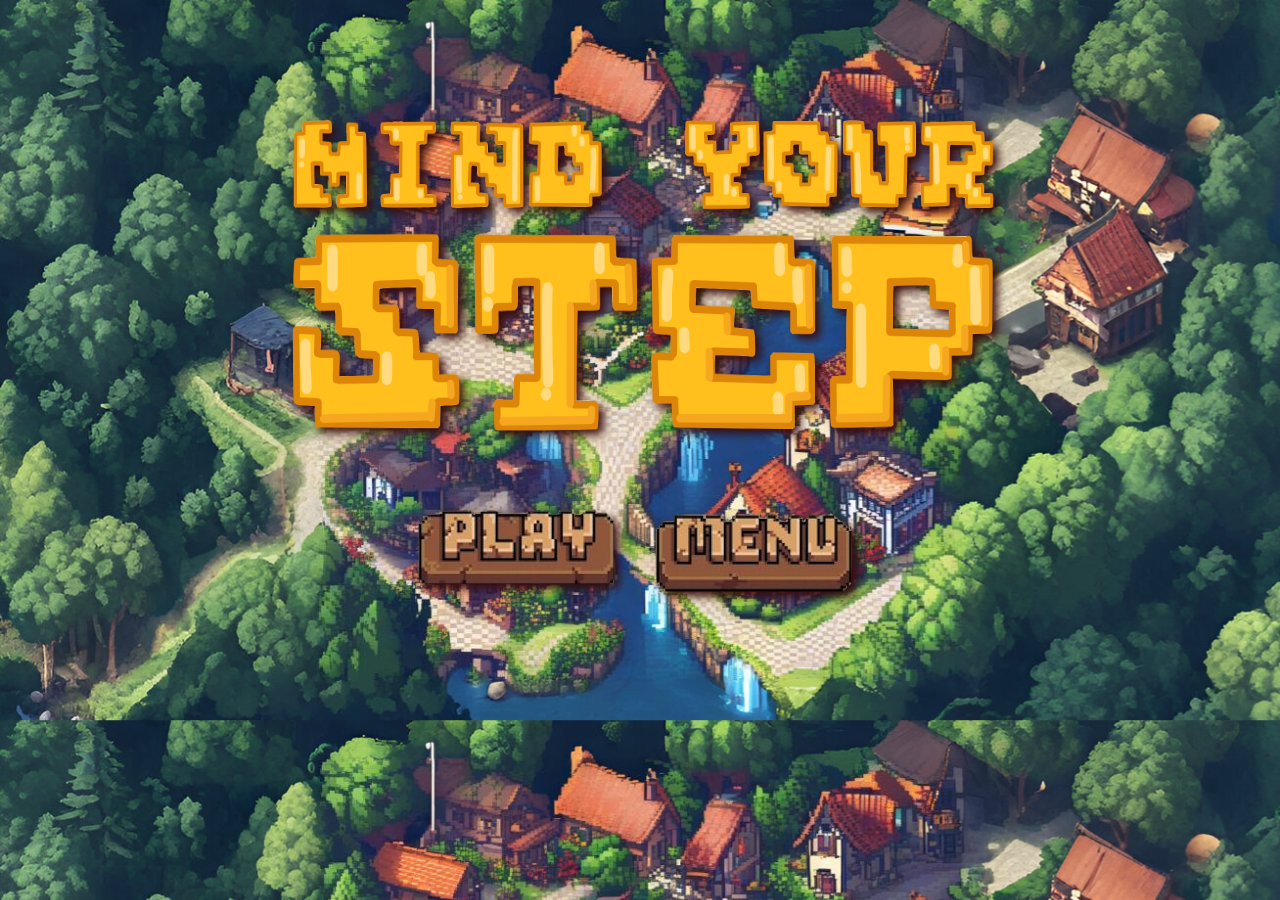
<file: index.html>
<!DOCTYPE html>
<html>
<head>
    <title>mind your steps | a game for children</title>
    <link rel="stylesheet" href="style.css"> 
    <link rel="stylesheet" href="https://cdnjs.cloudflare.com/ajax/libs/animate.css/4.1.1/animate.min.css">
    <link rel=" web icon" href="assets/logo.png" />

</head>
<body>
    <audio id="bg-music" loop>
        <source src="assets/background_music.mp3" type="audio/mpeg">
    </audio>

    <div class="hero">
        <div class="hero-container animate__animated animate__slideInDown" id="scroll-hero">
            <img src="assets/logo.png" alt="logo" class="hero-logo">
        </div>
        <div class="button-container animate__animated animate__slideInUp">
            <a href="townscape-jen.html"><img src="assets/play-button.png" class="hero-button"></a>
            <a href="menu.html"><img src="assets/menu-button.png" class="hero-button"></a>
        </div>
    </div>
</body>
<script>
    let audio = document.getElementById("bg-music");
    audio.volume = 0.8;
    function startAudio() {
        audio.play().then(() => {
            console.log("Audio playing.");
            localStorage.setItem("musicPlaying", "true");
        }).catch(error => console.log("Autoplay blocked: " + error));
    }
    if (localStorage.getItem("musicPlaying") === "true") {
        startAudio();
    }
    document.addEventListener("click", startAudio, { once: true });
    document.addEventListener("keydown", startAudio, { once: true });
    document.addEventListener("touchstart", startAudio, { once: true });
</script>
</html>
</file>
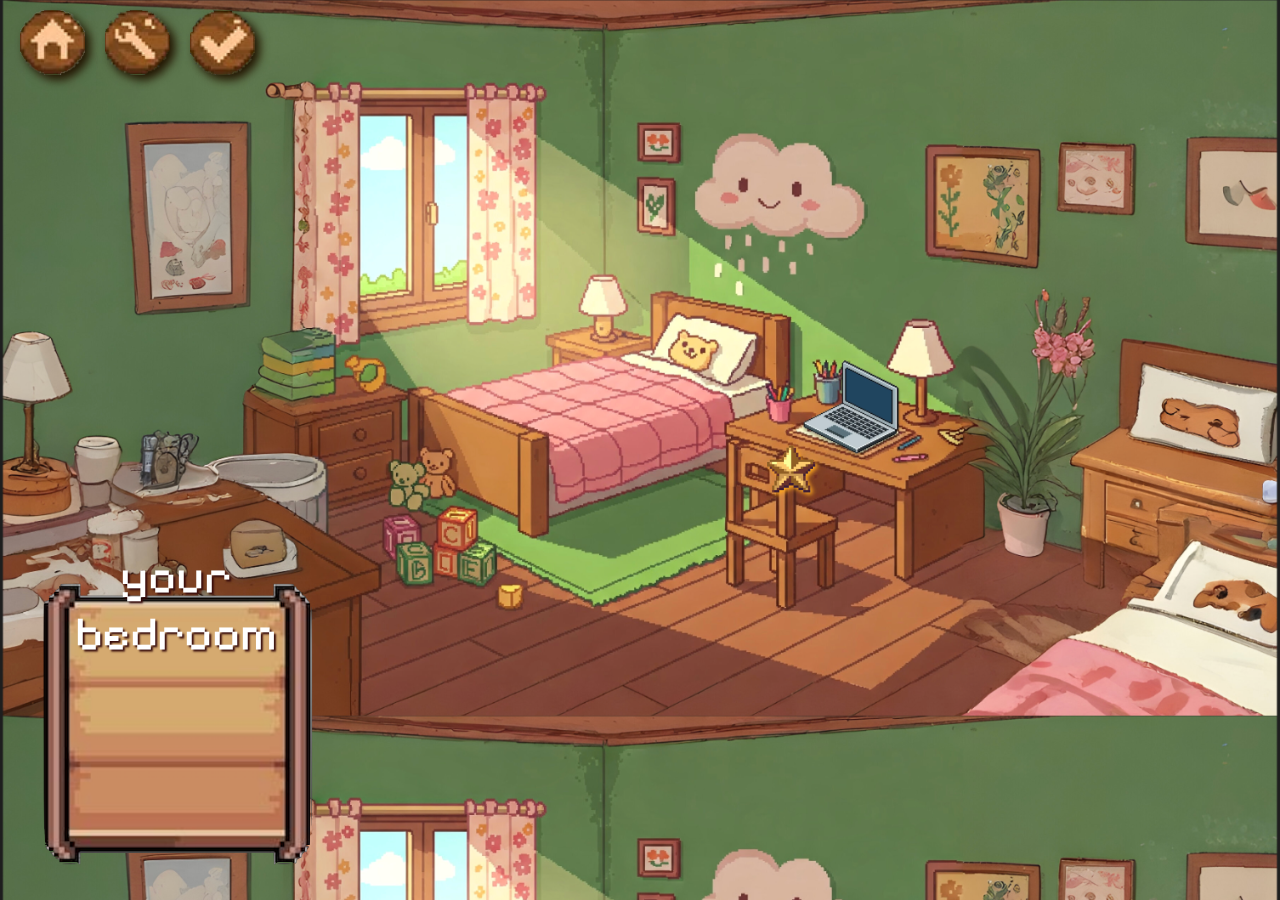
<file: bedroom.html>
<!DOCTYPE html>
<html>
    <head>
        <title>mind your steps | a game for children</title>
        <link rel="stylesheet" href="style.css">
        <link rel = "stylesheet" href="https://cdnjs.cloudflare.com/ajax/libs/animate.css/4.1.1/animate.min.css">
        <link rel=" web icon" href="assets/logo.png" />
    </head>
    <body style="background-image: url('assets/girl-bedroom.png'); background-size: cover;">
        <audio id="bg-music" loop>
            <source src="assets/background_music.mp3" type="audio/mpeg">
        </audio>

        <nav class="nav-container">
            <a href="select-location.html"><img src="assets/home-button.png" class="nav-icon"/></a>
            <a href="menu.html"><img src="assets/settings-button.png" class="nav-icon"/></a>
            <a href="index.html"><img src="assets/check-button.png" class="nav-icon"/></a>
        </nav>

        <div class="bedroom-container ">
            <a href="laptop.html"><img src="assets/star.png" class="laptop-star"/></a>
                <img src="assets/small-sign.png" id="small-sign" class="small-sign animate__animated animate__fadeInLeft"/>
                <p class="bedroom-text animate__animated animate__fadeInLeft">your<br>bedroom</p>
        <div>
    </body>
    <script>
        let audio = document.getElementById("bg-music");
        audio.volume = 0.8;
        function startAudio() {
            audio.play().then(() => {
                console.log("Audio playing.");
                localStorage.setItem("musicPlaying", "true");
            }).catch(error => console.log("Autoplay blocked: " + error));
        }
        if (localStorage.getItem("musicPlaying") === "true") {
            startAudio();
        }
        document.addEventListener("click", startAudio, { once: true });
        document.addEventListener("keydown", startAudio, { once: true });
        document.addEventListener("touchstart", startAudio, { once: true });          
    </script>
</html>
</file>
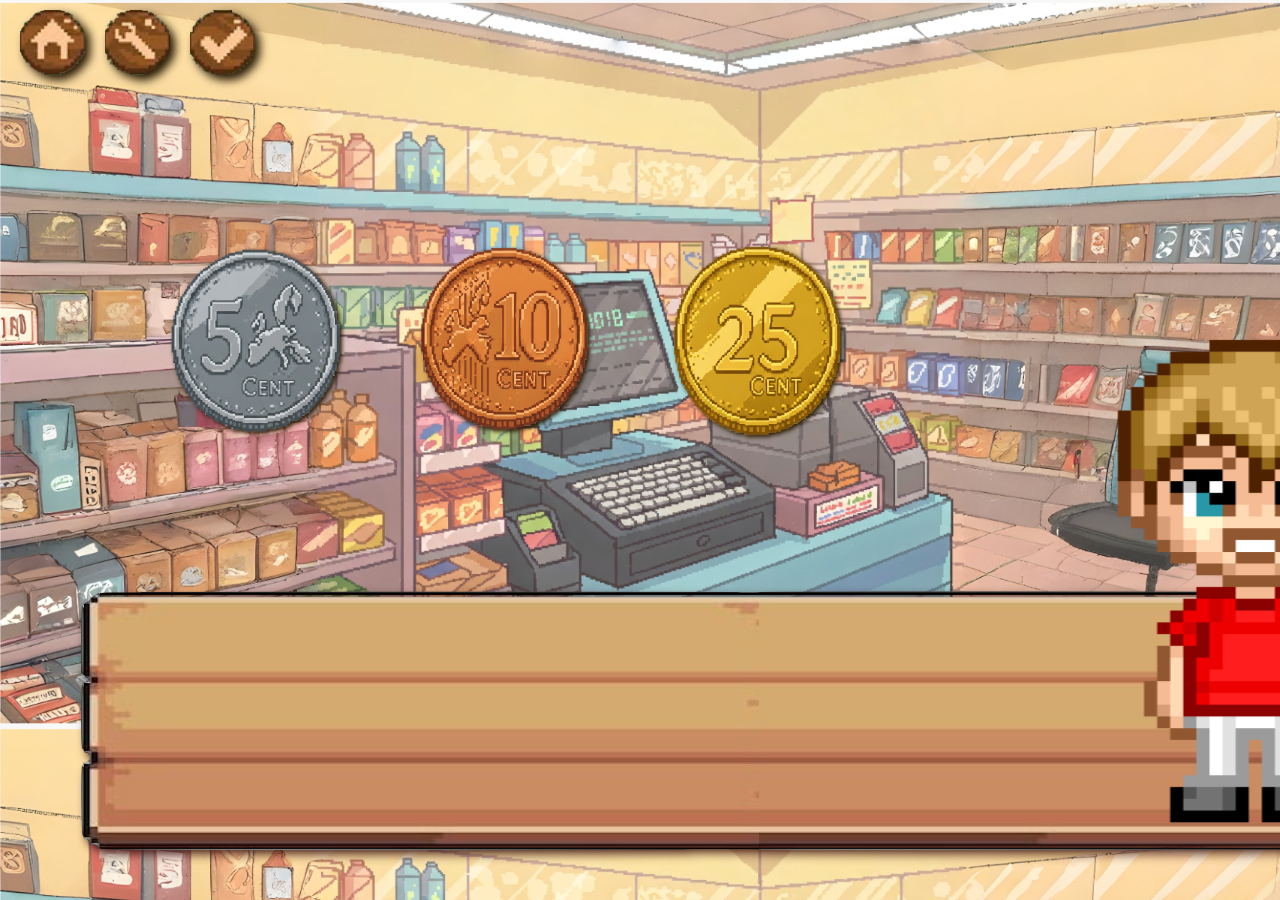
<file: convenience-pay.html>
<!DOCTYPE html>
<html>
    <head>
        <title>mind your steps | a game for children</title>
        <link rel="stylesheet" href="style.css">
        <link rel = "stylesheet" href="https://cdnjs.cloudflare.com/ajax/libs/animate.css/4.1.1/animate.min.css">
        <link rel=" web icon" href="assets/logo.png" />
    </head>
    <body style="background-image: url('assets/background-convenience.png'); background-size: cover;">
        <nav class="nav-container">
            <a href="select-location.html"><img src="assets/home-button.png" class="nav-icon"/></a>
            <a href="menu.html"><img src="assets/settings-button.png" class="nav-icon"/></a>
            <a href="index.html"><img src="assets/check-button.png" class="nav-icon"/></a>
        </nav>
        
        <div class="convenience-container">
            <img src="assets/target-boy.png" id="alex" class="alex-welcome animate__animated animate__slideInUp"/>
            <img src="assets/big-sign.png" id="big-sign" class="big-sign-welcome animate__animated animate__slideInUp"/>
            <p class="alex-dialogue" id="alex-dialogue">
                your total comes out to $<span id="total-display">0.00</span>! please select</p> 
            </p>
            <p class="alex-dialogue" id="alex-dialogue" style="padding-top: 540px;">
                the right combination of coins to pay!
            </p>
        </div>

            <div id="coin-selection" class="coin-selection">
                <img src="assets/coins/5-cents.png" value="0.05" class="coin"/>
                <img src="assets/coins/10-cents.png" value="0.10" class="coin"/>
                <img src="assets/coins/25-cents.png" value="0.25" class="coin"/>
            </div>

            <p id="payment-feedback"></p>

            <div class="retry-button-container">
                <img src="assets/retry-button.png" id="reset-button" alt="retry" style="cursor: pointer; display: none;"/>
            </div>

        <script>
            let totalAmount = sessionStorage.getItem("totalAmount");
            if (totalAmount !== null) {
                console.log("Total Amount: $" + totalAmount);  
                document.getElementById('total-display').textContent = totalAmount;
            }

            document.querySelectorAll('.coin').forEach(item => {
                item.addEventListener('click', function() {
                    totalAmount -= parseFloat(item.getAttribute('value'));
                    document.getElementById('total-display').textContent = totalAmount.toFixed(2);
                });
            });
        
            document.getElementById('done-button').addEventListener('click', function() {
                sessionStorage.setItem("totalAmount", totalAmount.toFixed(2));
                window.location.href = "convenience-pay.html"; 
            });
        </script>
    </body>
</html>
</file>
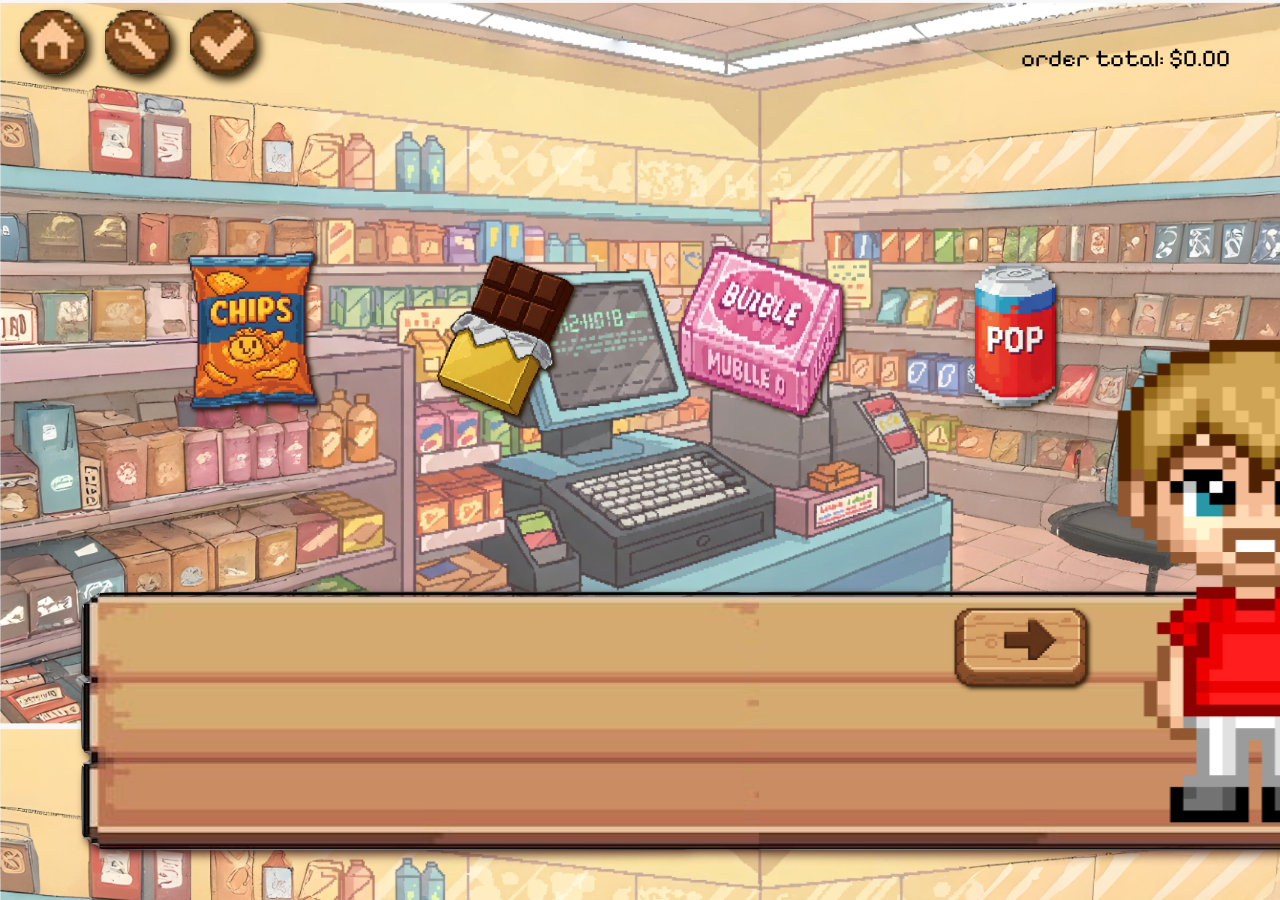
<file: convenience-store.html>
<!DOCTYPE html>
<html>
    <head>
        <title>mind your steps | a game for children</title>
        <link rel="stylesheet" href="style.css">
        <link rel = "stylesheet" href="https://cdnjs.cloudflare.com/ajax/libs/animate.css/4.1.1/animate.min.css">
        <link rel=" web icon" href="assets/logo.png" />
    </head>
    <body style="background-image: url('assets/background-convenience.png'); background-size: cover;">
        <nav class="nav-container">
            <a href="select-location.html"><img src="assets/home-button.png" class="nav-icon"/></a>
            <a href="menu.html"><img src="assets/settings-button.png" class="nav-icon"/></a>
            <a href="index.html"><img src="assets/check-button.png" class="nav-icon"/></a>
        </nav>

        <div class="convenience-container">
            <img src="assets/target-boy.png" id="alex" class="alex-welcome animate__animated animate__slideInUp"/>
            <img src="assets/big-sign.png" id="big-sign" class="big-sign-welcome animate__animated animate__slideInUp"/>
            <p class="alex-dialogue" id="alex-dialogue">
                welcome to the store! click on the items 
            </p>
            <p class="alex-dialogue" id="alex-dialogue2" style="padding-top: 540px;">
                 to buy them, select 'done' to pay!
            </p>
            <div class="convenience-counter">
                <p class="convenience-counter">order total: $<span id="total-display">0.00</span></p>
            </div>
        </div>

        <div class="convenience-snacks">
            <img src="assets/convenience-snacks/chip-bag.png" money-increment="1.15" class="snack"/>
            <img src="assets/convenience-snacks/chocolate-bar.png" money-increment="0.75" class="snack"/>
            <img src="assets/convenience-snacks/gum.png" money-increment="0.35" class="snack"/>
            <img src="assets/convenience-snacks/pop-can.png" money-increment="0.95" class="snack"/>
        </div>

        <div class="done-button-container">
            <img src="assets/done-button.png" id="done-button" alt="done" style="cursor: pointer;"/>
        </div>
        <script>
            let totalAmount = 0.00;

            document.querySelectorAll('.snack').forEach(item => {
                item.addEventListener('click', function() {
                    totalAmount += parseFloat(item.getAttribute('money-increment'));
                    document.getElementById('total-display').textContent = totalAmount.toFixed(2);
                });
            });
        
            document.getElementById('done-button').addEventListener('click', function() {
                sessionStorage.setItem("totalAmount", totalAmount.toFixed(2));
                window.location.href = "convenience-pay.html"; 
            });
        </script>    
    </body>
</html>
</file>
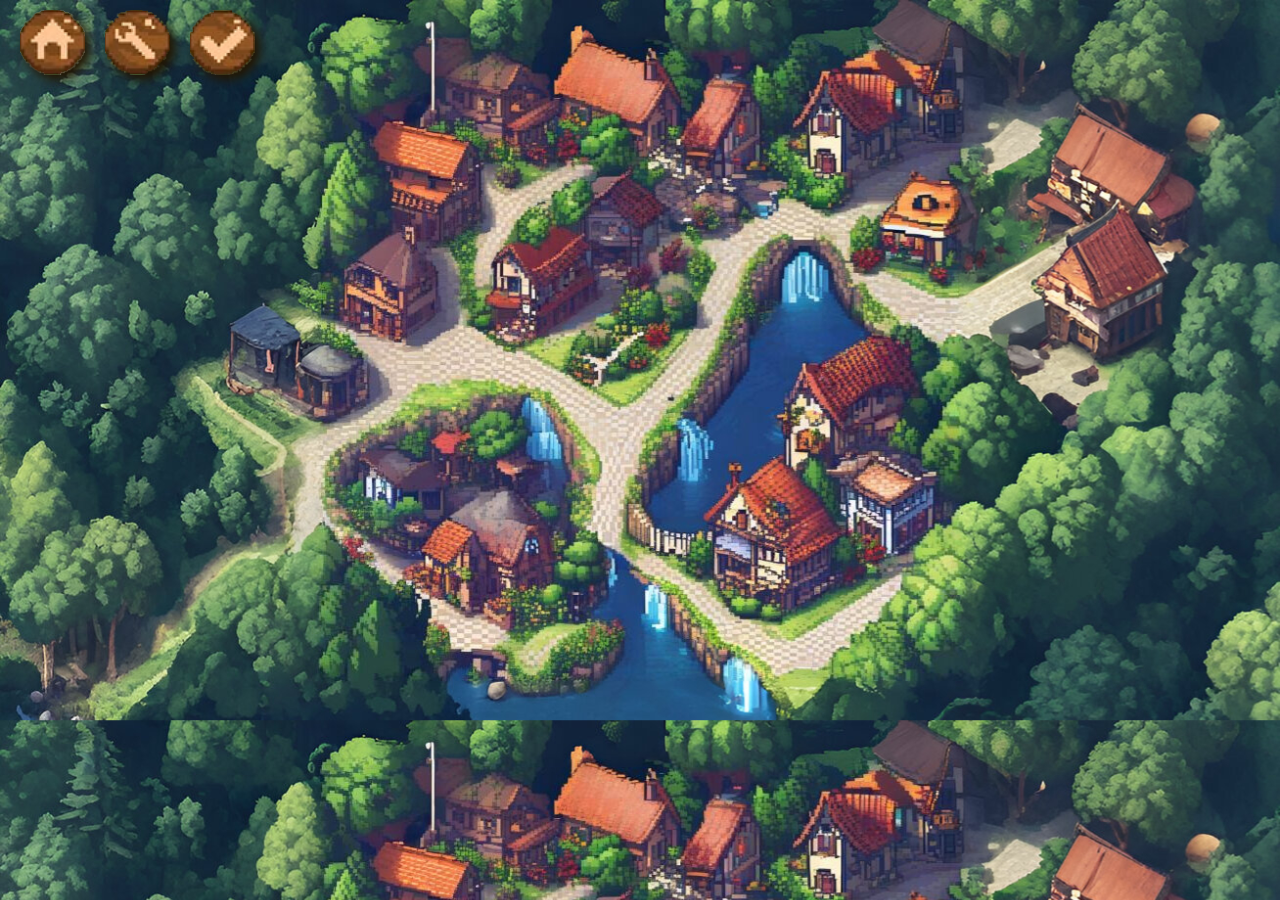
<file: cutting-board.html>
<!DOCTYPE html>
<html>
    <head>
        <title>mind your steps | a game for children</title>
        <link rel="stylesheet" href="style.css">
        <link rel = "stylesheet" href="https://cdnjs.cloudflare.com/ajax/libs/animate.css/4.1.1/animate.min.css">
        <link rel=" web icon" href="assets/logo.png" />
    </head>
    <body>
        <audio>
            <source src="assets/background_music.mp3" type="audio/mpeg">
        </audio>

        <nav class="nav-container">
            <a href="select-location.html"><img src="assets/home-button.png" class="nav-icon"/></a>
            <a href="menu.html"><img src="assets/settings-button.png" class="nav-icon"/></a>
            <a href="progress.html"><img src="assets/check-button.png" class="nav-icon"/></a>
        </nav>

    <!---TODO: CUTTING BOARD-->

    </body>
    <script>
        let audio = document.querySelector("audio");
        audio.volume = 0.8;
        function startAudio() {
            audio.play().then(() => {
                console.log("Audio playing.");
                localStorage.setItem("musicPlaying", "true");
            }).catch(error => console.log("Autoplay blocked: " + error));
        }
        if (localStorage.getItem("musicPlaying") === "true") {
            startAudio();
        }
        document.addEventListener("click", startAudio, { once: true });
        document.addEventListener("keydown", startAudio, { once: true });
        document.addEventListener("touchstart", startAudio, { once: true });
    </script>
</html>
</file>
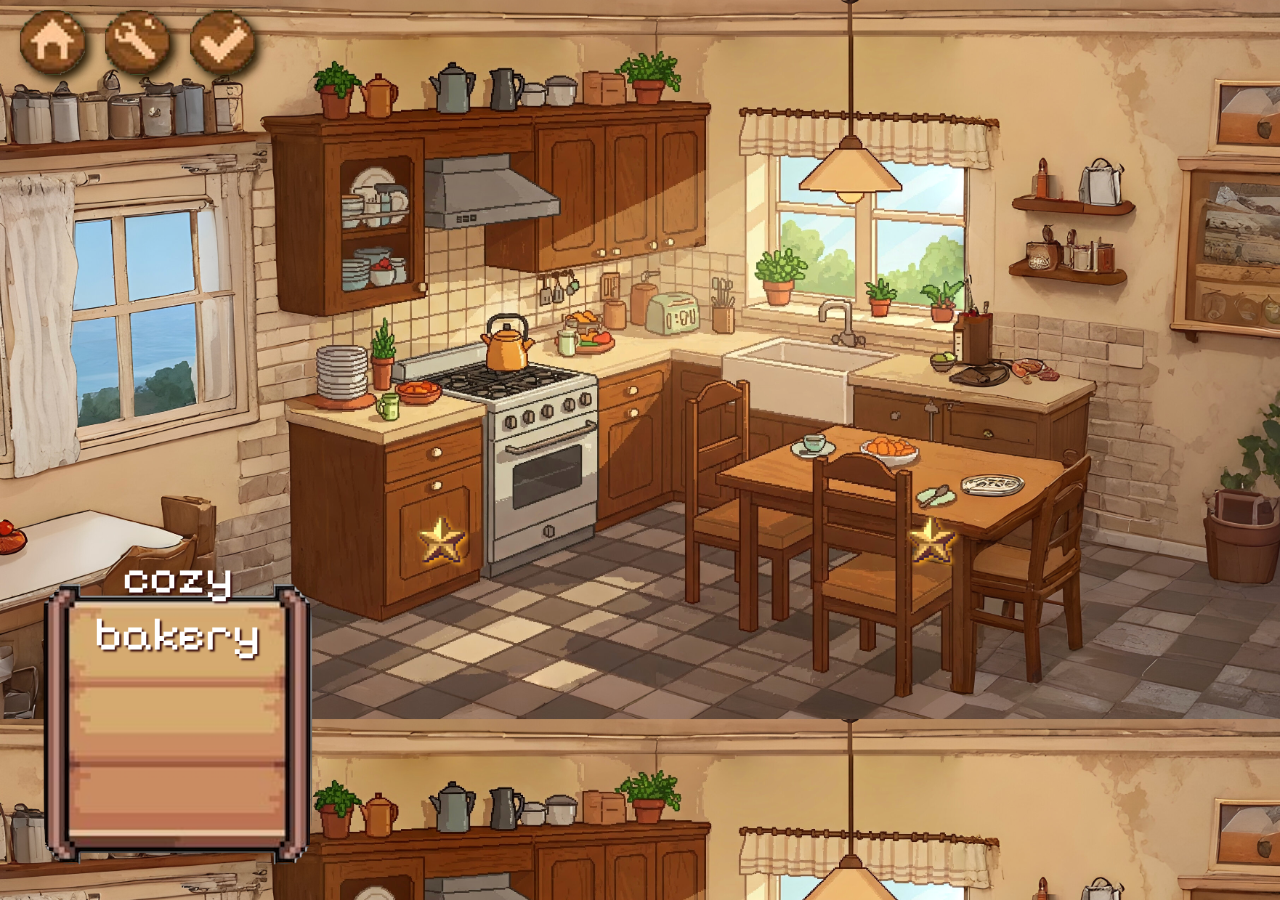
<file: kitchen.html>
<!DOCTYPE html>
<html>
    <head>
        <title>mind your steps | a game for children</title>
        <link rel="stylesheet" href="style.css">
        <link rel = "stylesheet" href="https://cdnjs.cloudflare.com/ajax/libs/animate.css/4.1.1/animate.min.css">
        <link rel=" web icon" href="assets/logo.png" />
    </head>

    <body style="background-image: url('assets/kitchen.png'); background-size: cover;">
        <nav class="nav-container">
            <a href="select-location.html"><img src="assets/home-button.png" class="nav-icon"/></a>
            <a href="menu.html"><img src="assets/settings-button.png" class="nav-icon"/></a>
            <a href="index.html"><img src="assets/check-button.png" class="nav-icon"/></a>
        </nav>

        <div class="kitchen-container ">
            <a href="cutting-board.html"><img src="assets/star.png" class="cuttingboard-star"/></a>
            <a href="oven.html"><img src="assets/star.png" class="oven-star"/></a>
            <img src="assets/small-sign.png" id="small-sign" class="small-sign animate__animated animate__fadeInLeft"/>
            <p class="kitchen-text animate__animated animate__fadeInLeft">cozy<br>bakery</p>
        <div>
    </body>


</html>
</file>
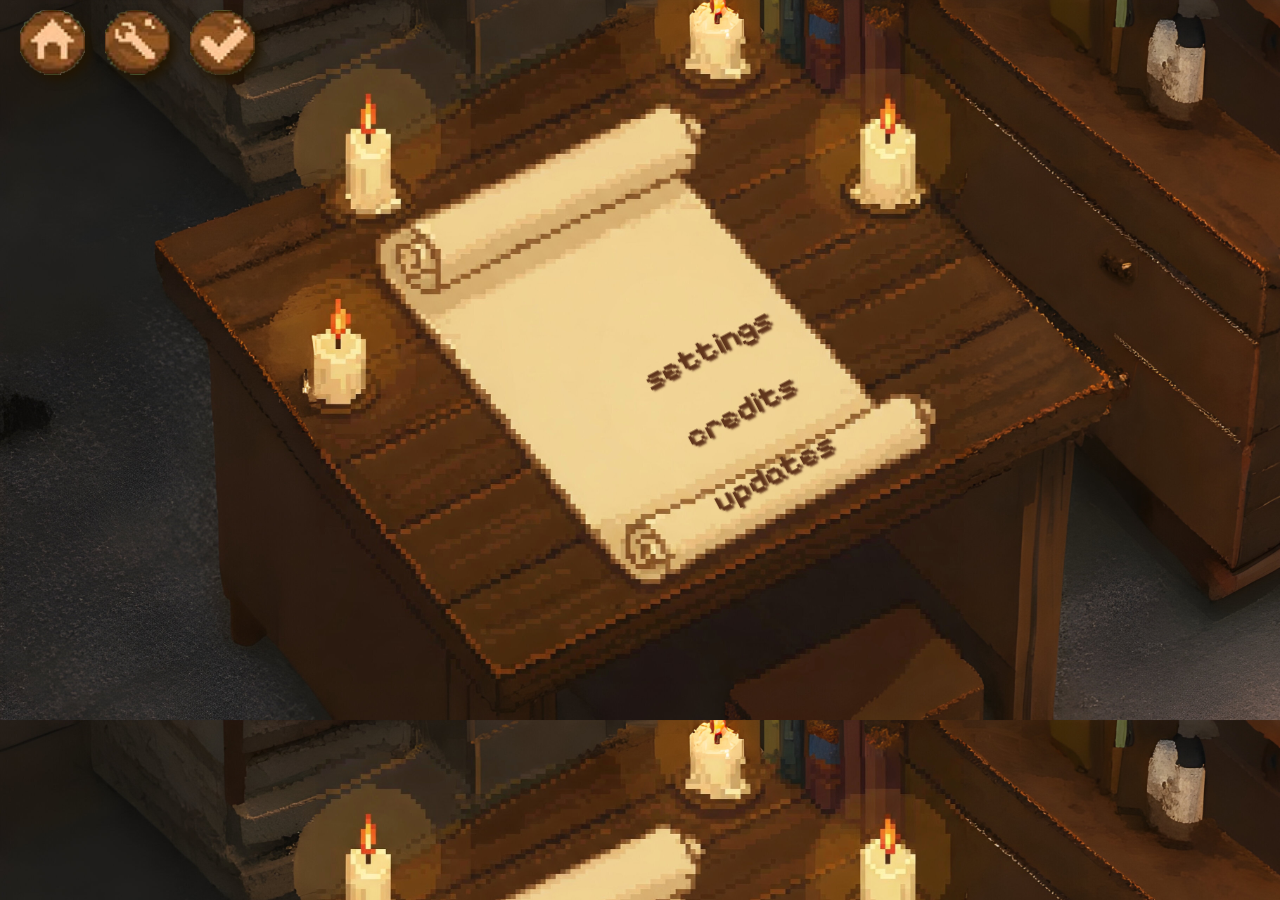
<file: menu.html>
<!DOCTYPE html>
<html>
    <head>
        <title>mind your steps | a game for children</title>
        <link rel="stylesheet" href="style.css">
        <link rel="stylesheet" href="https://cdnjs.cloudflare.com/ajax/libs/animate.css/4.1.1/animate.min.css">
        <link rel=" web icon" href="assets/logo.png" />
    </head>
    <body style="background-image: url(assets/background-menu.jpg); background-size: cover;">
        <audio id="bg-music" loop>
            <source src="assets/background_music.mp3" type="audio/mpeg">
        </audio>

        <nav class="nav-container">
            <a href="select-location.html"><img src="assets/home-button.png" class="nav-icon"/></a>
            <a href="menu.html"><img src="assets/settings-button.png" class="nav-icon"/></a>
            <a href="index.html"><img src="assets/check-button.png" class="nav-icon"/></a>
        </nav>

        <div class="menu-container">
            <div class="menu-text">
                <!-- <p style="font-size: 50px;">menu</p> -->
                <a href="index.html"><p>settings</p></a>
                <a href="index.html"><p>credits</p></a>
                <a href="index.html"><p>updates</p></a>
            </div>
        </div>
    </body>
    <script>
        let audio = document.getElementById("bg-music");
        audio.volume = 0.8;
        function startAudio() {
            audio.play().then(() => {
                console.log("Audio playing.");
                localStorage.setItem("musicPlaying", "true");
            }).catch(error => console.log("Autoplay blocked: " + error));
        }
        if (localStorage.getItem("musicPlaying") === "true") {
            startAudio();
        }
        document.addEventListener("click", startAudio, { once: true });
        document.addEventListener("keydown", startAudio, { once: true });
        document.addEventListener("touchstart", startAudio, { once: true });
    </script>
</html>
</file>
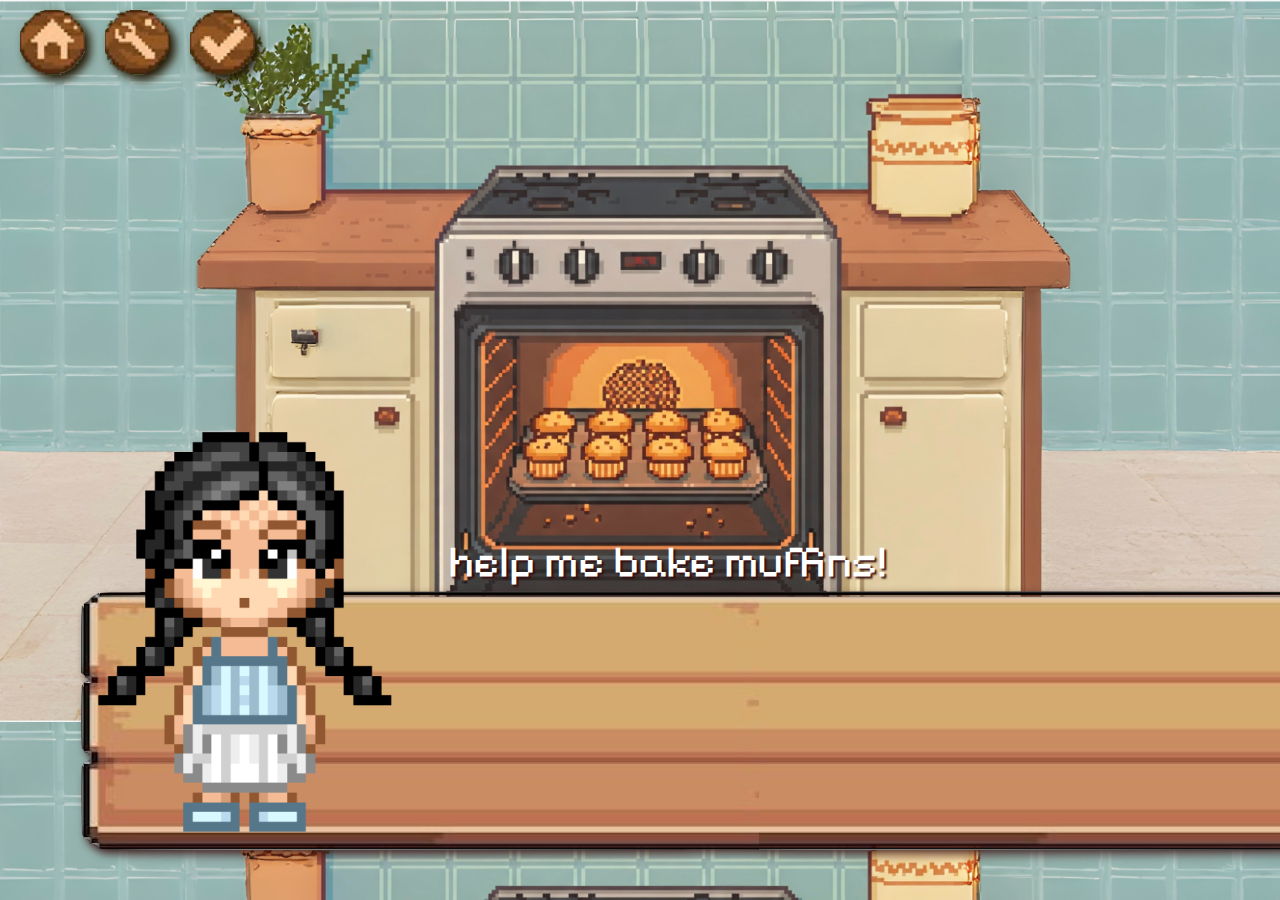
<file: oven.html>
<!DOCTYPE html>
<html lang="en">
  <head>
    <meta charset="UTF-8" />
    <meta name="viewport" content="width=device-width, initial-scale=1.0" />
    <title>mind your steps | a game for children</title>
    <link rel="stylesheet" href="style.css" />
    <link
      rel="stylesheet"
      href="https://cdnjs.cloudflare.com/ajax/libs/animate.css/4.1.1/animate.min.css"
    />
  </head>
  <body
    class="kitchen"
    style="
      background-image: url('assets/oven.png');
      background-size: cover;
    "
    onclick="startGame()"
  >
    <nav class="nav-container">
        <a href="select-location.html"><img src="assets/home-button.png" class="nav-icon"/></a>
        <a href="menu.html"><img src="assets/settings-button.png" class="nav-icon"/></a>
        <a href="index.html"><img src="assets/check-button.png" class="nav-icon"/></a>
    </nav>
    <div class="oven-container">
      <img
        src="assets/jennifer.png"
        id="jennifer"
        class="jennifer-welcome animate__animated animate__slideInUp"
      />
      <img
        src="assets/big-sign.png"
        id="big-sign"
        class="big-sign-welcome animate__animated animate__slideInUp"
      />
      <p class="muffins animate__animated animate__slideInUp" id="jen-dialogue" style="padding-top: 490px;">
        help me bake muffins! <br />
        follow along, but mind your steps!
      </p>
      <!-- Completion screen will appear here -->
      <div class="congrats-container">
        <div id="congrats-screen" class="congrats-screen" style="display: none">
          <h2>congratulations!</h2>
        </div>
      </div>
    </div>

    <!-- Interactive Popup -->
    <div id="popup" class="popup">
      <p id="popup-text">Placeholder Text</p>
      <button id="next-button" onclick="nextStep()">Next</button>

      <!-- Quiz Section -->
      <div id="quiz-section" class="hidden">
        <p id="quiz-question">Quiz Question Placeholder</p>
        <div class="quiz-options" id="quiz-options"></div>
      </div>
    </div>

    <div id="custom-alert" class="custom-alert">
      <div class="alert-box">
        <p id="alert-message"></p>
        <button id="alert-close" class="alert-close">Close</button>
      </div>
    </div>

    <script>
      let currentStep = 0;
      let attempt = 0;

      const steps = [
        {
          info: "step 1: wash your hands before you start!",
          quiz: {
            question: "why is washing hands important?",
            options: [
              { text: "to remove bacteria", correct: true },
              { text: "to dry your hands", correct: false },
              { text: "just because", correct: false },
            ],
          },
        },
        {
          info: "step 2: preheat the oven to the correct temperature.",
          quiz: {
            question: "what is the best reason to preheat the oven?",
            options: [
              { text: "so food cooks evenly", correct: true },
              { text: "so it looks hot", correct: false },
              { text: "to make the kitchen warm", correct: false },
            ],
          },
        },
        {
          info: "step 3: use oven mitts when handling hot trays!",
          quiz: {
            question: "why should you use oven mitts?",
            options: [
              { text: "to avoid burns", correct: true },
              { text: "to look cool", correct: false },
              { text: "to wipe your hands", correct: false },
            ],
          },
        },
        {
          info: "step 4: always check if your food is cooked through.",
          quiz: {
            question: "how can you tell if food is cooked?",
            options: [
              { text: "check the inside temperature", correct: true },
              { text: "guess", correct: false },
              { text: "smell it", correct: false },
            ],
          },
        },
        {
          info: "step 5: clean your surfaces after cooking to avoid bacteria.",
          quiz: {
            question: "why is cleaning important after cooking?",
            options: [
              { text: "to prevent bacteria spread", correct: true },
              { text: "because it looks nice", correct: false },
              { text: "to impress guests", correct: false },
            ],
          },
        },
      ];

      function startGame() {
        document.getElementById("jennifer").style.display = "none";
        document.getElementById("big-sign").style.display = "none";
        document.getElementById("jen-dialogue").style.display = "none";

        document.body.onclick = null; // Disable clicking after start

        showStep();
      }

      // Function to show the completion screen
      function showCompletionScreen() {
        const congratsScreen = document.getElementById("congrats-screen");
        congratsScreen.style.display = "block"; // Show the completion screen
      }

      function showStep() {
        const popup = document.getElementById("popup");
        const popupText = document.getElementById("popup-text");
        const nextButton = document.getElementById("next-button");
        const quizSection = document.getElementById("quiz-section");
        const finishedMessage = document.getElementById("finished-message");

        if (currentStep < steps.length) {
          popup.style.display = "block";
          popupText.innerText = steps[currentStep].info;

          // Hide quiz, show "Next" first
          nextButton.style.display = "block";
          quizSection.classList.add("hidden");
        } else {
          showCompletionScreen(); // Show final score
          popup.style.display = "none";
        }
      }

      function nextStep() {
        const nextButton = document.getElementById("next-button");
        const quizSection = document.getElementById("quiz-section");

        nextButton.style.display = "none";
        quizSection.classList.remove("hidden");

        const quizData = steps[currentStep].quiz;
        document.getElementById("quiz-question").innerText = quizData.question;

        const quizOptionsDiv = document.getElementById("quiz-options");
        quizOptionsDiv.innerHTML = "";

        quizData.options.forEach((option, index) => {
          const button = document.createElement("button");
          button.innerText = option.text;
          button.onclick = () => checkAnswer(option.correct, attempt++);
          quizOptionsDiv.appendChild(button);
        });
      }

      function checkAnswer(isCorrect, attempt) {
        const customAlert = document.getElementById("custom-alert");
        const alertMessage = document.getElementById("alert-message");

        if (isCorrect) {
          alertMessage.innerText = "correct! great job!";
          answerCorrect = true;
        } else {
          alertMessage.innerText = "oops, try again!";
          answerCorrect = false;
        }

        // Show the custom alert box
        customAlert.style.display = "flex";

        // Add an event listener for closing the alert
        const alertCloseButton = document.getElementById("alert-close");

        // Function to close the alert and proceed to the next step
        function closeAlert() {
          const customAlert = document.getElementById("custom-alert");

          // Hide the alert box
          customAlert.style.display = "none";

          // Proceed to the next step only if the answer is correct
          if (answerCorrect) {
            if (attempt < 1) {
              currentStep++;
            }
            showStep(); // Call the function to show the next step
          }
        }

        // Ensure the listener is only added once
        alertCloseButton.removeEventListener("click", closeAlert);
        alertCloseButton.addEventListener("click", closeAlert);
      }

      function restartGame() {
        // Reset the game state
        currentStep = 0;
        document.getElementById("congrats-screen").style.display = "none"; // Hide the congrats screen
        showStep(); // Restart the game
      }
    </script>
  </body>
</html>
</file>
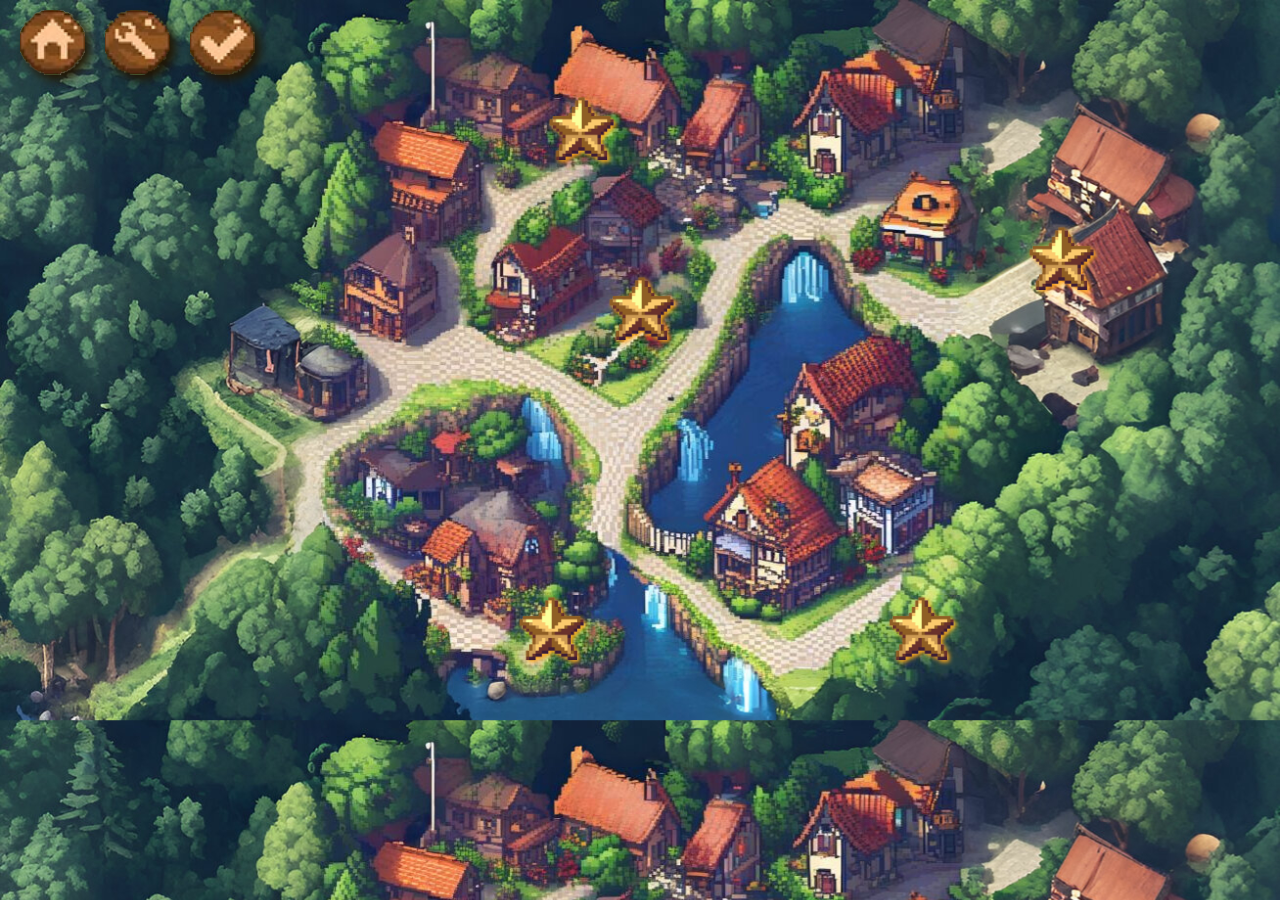
<file: select-location.html>
<!DOCTYPE html>
<html>
    <head>
        <title>mind your steps | a game for children</title>
        <link rel="stylesheet" href="style.css">
        <link rel = "stylesheet" href="https://cdnjs.cloudflare.com/ajax/libs/animate.css/4.1.1/animate.min.css">
        <link rel=" web icon" href="assets/logo.png" />
    </head>

    <body>
        <audio id="bg-music" loop>
            <source src="assets/background_music.mp3" type="audio/mpeg">
        </audio>

        <nav class="nav-container">
            <a href="index.html"><img src="assets/home-button.png" class="nav-icon"/></a>
            <a href="menu.html"><img src="assets/settings-button.png" class="nav-icon"/></a>
            <a href="index.html"><img src="assets/check-button.png" class="nav-icon"/></a>
        </nav>

        <div class="location-container">
            <a href="bedroom.html"><img src="assets/star.png" class="bedroom-star"/></a>
            <a href="convenience-store.html"><img src="assets/star.png" class="convenience-star"/></a>
            <a href="kitchen.html"><img src="assets/star.png" class="kitchen-star"/></a>
            <div class="fakestars-container"> 
                <a href="index.html"><img src="assets/star.png" class="fake-star1"/></a>
                <a href="index.html"><img src="assets/star.png" class="fake-star2"/></a>
            </div>
        </div>
    </body>
    <script>
        let audio = document.getElementById("bg-music");
        audio.volume = 0.8;
        function startAudio() {
            audio.play().then(() => {
                console.log("Audio playing.");
                localStorage.setItem("musicPlaying", "true");
            }).catch(error => console.log("Autoplay blocked: " + error));
        }
        if (localStorage.getItem("musicPlaying") === "true") {
            startAudio();
        }
        document.addEventListener("click", startAudio, { once: true });
        document.addEventListener("keydown", startAudio, { once: true });
        document.addEventListener("touchstart", startAudio, { once: true });
    </script>
</html>
</file>
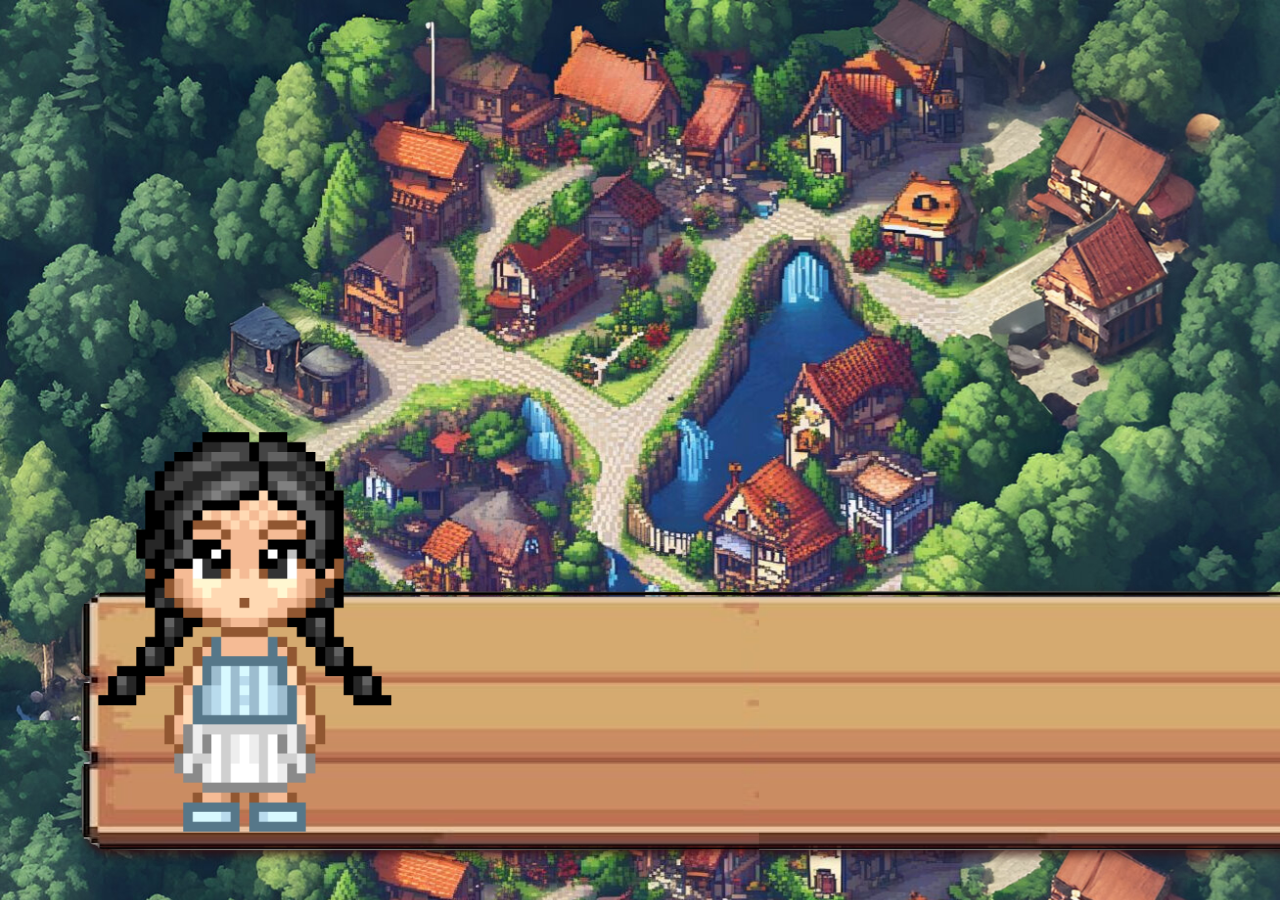
<file: townscape-jen.html>
<!DOCTYPE html>
<html>
    <head>
        <title>mind your steps | a game for children</title>
        <link rel="stylesheet" href="style.css">
        <link rel = "stylesheet" href="https://cdnjs.cloudflare.com/ajax/libs/animate.css/4.1.1/animate.min.css">
        <link rel=" web icon" href="assets/logo.png" />

    </head>
    <body>
        <audio id="bg-music" loop>
            <source src="assets/background_music.mp3" type="audio/mpeg">
        </audio>
        
        <div class="welcome-container">
            <img src="assets/jennifer.png" id="jennifer" class="jennifer-welcome animate__animated animate__slideInUp"/>
            <img src="assets/big-sign.png" id="big-sign" class="big-sign-welcome animate__animated animate__slideInUp"/>
            <p class="jen-dialogue" id="jen-dialogue">
                hi there!
                welcome to the four seasons             
            </p>
            <p class="jen-dialogue"  id="jen-dialogue" style="padding-top: 540px;">
                village, happy to see you!
            </p>
        </div>
    </body>

    <script>
        document.body.addEventListener('click', function () {
            window.location.href = 'townscape-tanisha.html';
        });
        window.addEventListener('pageshow', function () {
            const content = document.getElementById('scroll-hero');
            if (content) {
                content.classList.remove('visible');
                void content.offsetWidth;
                setTimeout(() => {
                    content.classList.add('visible');
                }, 50);
            }
        });

        let audio = document.getElementById("bg-music");
        audio.volume = 0.8;
        function startAudio() {
            audio.play().then(() => {
                console.log("Audio playing.");
                localStorage.setItem("musicPlaying", "true");
            }).catch(error => console.log("Autoplay blocked: " + error));
        }
        if (localStorage.getItem("musicPlaying") === "true") {
            startAudio();
        }
        document.addEventListener("click", startAudio, { once: true });
        document.addEventListener("keydown", startAudio, { once: true });
        document.addEventListener("touchstart", startAudio, { once: true });
    </script>
</html>
</file>
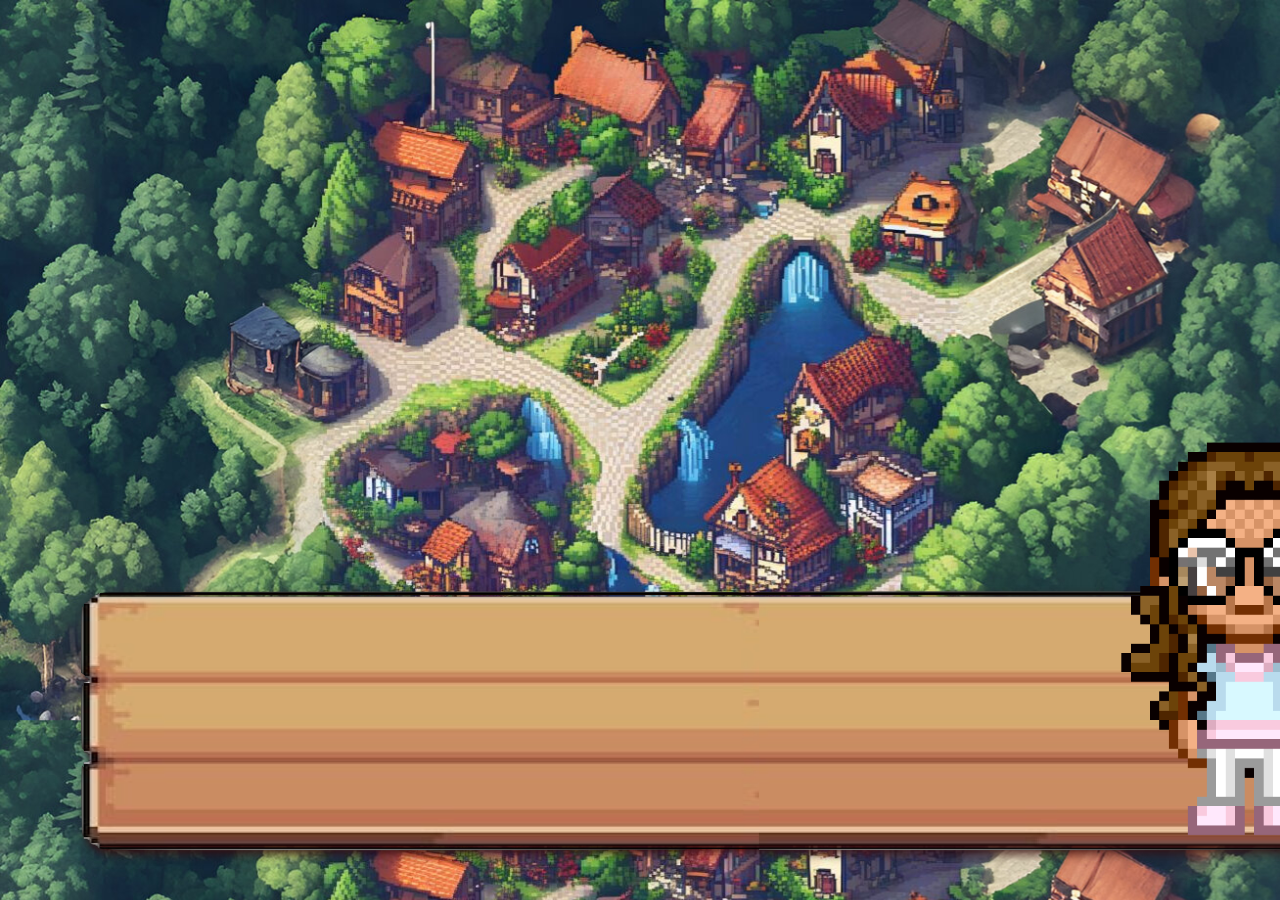
<file: townscape-tanisha.html>
<!DOCTYPE html>
<html>
    <head>
        <title>mind your steps | a game for children</title>
        <link rel="stylesheet" href="style.css">
        <link rel = "stylesheet" href="https://cdnjs.cloudflare.com/ajax/libs/animate.css/4.1.1/animate.min.css">
        <link rel=" web icon" href="assets/logo.png" />
    </head>
    <body>
        <audio id="bg-music" loop>
            <source src="assets/background_music.mp3" type="audio/mpeg">
        </audio>
        
        <div class="welcome-container">
            <img src="assets/tanisha.png" id="tani" class="tanisha-welcome animate__animated animate__slideInUp"/>
            <img src="assets/big-sign.png" id="big-sign" class="big-sign-welcome animate__animated animate__slideInUp"/>
            <p class="tani-dialogue" id="tani-dialogue">
                to get started, choose any place on the      
            </p>
            <p class="tani-dialogue" id="tani-dialogue" style="padding-top: 540px;">
                 map! follow the stars and mind your step!
            </p>
        </div>
    </body>

    <script>
        addEventListener('DOMContentLoaded', function() {
            var tanisha = document.getElementById('tanisha-welcome');
            // Set the initial image source
            tanisha.src = 'assets/tanisha.png';
            
            tanisa.style.bottom = '-200px'; // Starts below the viewport
            
            // Give the browser a moment to apply the initial styles before triggering the animation
            setTimeout(function() {
                tanisha.style.animation = 'slideIn 1s ease-out forwards'; // Trigger the animation
            }, 100); 
        });

        document.body.addEventListener('click', function () {
            window.location.href = 'select-location.html';
        });

        let audio = document.getElementById("bg-music");
        audio.volume = 0.8;
        function startAudio() {
            audio.play().then(() => {
                console.log("Audio playing.");
                localStorage.setItem("musicPlaying", "true");
            }).catch(error => console.log("Autoplay blocked: " + error));
        }
        if (localStorage.getItem("musicPlaying") === "true") {
            startAudio();
        }
        document.addEventListener("click", startAudio, { once: true });
        document.addEventListener("keydown", startAudio, { once: true });
        document.addEventListener("touchstart", startAudio, { once: true });

    </script>
</html>
</file>
<file: style.css>
@import url('https://fonts.googleapis.com/css2?family=Pixelify+Sans');

body {
    background-color: rgb(14, 66, 0);
    background-image: url('assets/background-town.jpg');
    background-size: cover;
}

.hero{
    text-align: center;
}

.hero-container {
    display: flex;
    justify-content: center;
    align-items: center;
    padding-top: 50px;
}

.hero-logo {
    width: 800px;
    height: 400px;
    -webkit-filter: drop-shadow(5px 5px 5px #360b0b);
    filter: drop-shadow(5px 5px 5px #360b0b)
}

.button-container {
    display: flex;
    justify-content: center;
    align-items: center;
}

.hero-button {
    width: 230px;
    height: 100px;
    padding-top: 40px;
    padding-right: 10px;
    justify-content: center;
    align-items: center;
    -webkit-filter: drop-shadow(5px 5px 5px #360b0b);
    filter: drop-shadow(5px 5px 5px #360b0b)
}

.welcome-container {
    position: relative;
}

.big-sign-welcome {
    width: 1400px;
    height: 300px;
    padding-left: 40px;    
    -webkit-filter: drop-shadow(5px 5px 5px #360b0b);
    filter: drop-shadow(5px 5px 5px #360b0b);
    position: fixed;  
    padding-bottom: 30px;
    bottom: 0;
    left: 0;  
    z-index: 0; 
}

.jennifer-welcome {
    position: fixed; 
    padding-top: 600px;
    padding-left: 30px;
    bottom: 20px; 
    left: 20px; 
    height: 500px;
    width: 400px;
    z-index: 1; 
}

/* Define the slide-in animation from the bottom */
@keyframes slideIn {
    from {
        bottom: -200px;  /* Start position off-screen at the bottom */
    }
    to {
        bottom: 20px;    /* End position 20px from the bottom */
    }
}

.jen-dialogue {
    font-family: pixelify sans;
    font-size: 2.8rem;
    color: white;
    display: flex;
    text-shadow: 2px 2px 2px #360b0b;
    position: fixed;
    padding-top: 470px;
    padding-left: 400px;
    text-align: left;
    /* margin-inline: auto; */
    overflow: hidden;
    white-space: nowrap;
    opacity: 0;  /* Makes the text invisible at first */
    animation: typing 4s steps(40) 1s forwards;
}

/******************* Typing Animation ***************/

@keyframes typing {
    from {
        width: 0;
        opacity: 100;
    }
    to {
        width: 100%;
        opacity: 100;
    }
}

.tanisha-welcome {
    position: fixed; 
    padding-top: 600px;
    padding-right: 20px;
    bottom: 35px; 
    left: 1000px; 
    height: 450px;
    width: 500px;
    z-index: 1; 
}

.tani-dialogue,
.alex-dialogue {
    font-family: pixelify sans;
    font-size: 2.8rem;
    color: white;
    display: flex;
    text-shadow: 2px 2px 2px #360b0b;
    position: fixed;
    padding-top: 470px;
    padding-left: 160px;
    text-align: left;
    /* margin-inline: auto; */
    overflow: hidden;
    white-space: nowrap;
    opacity: 0;  /* Makes the text invisible at first */
    animation: typing 4s steps(40) 1s forwards;
}

/******************* Bedroom  ***************/

.bedroom-container{
    position: relative;
}

.laptop-star {
    position: fixed; 
    top: 440px;
    right: 460px;
    width: 60px;
    height: 60px;
    -webkit-filter: drop-shadow(2px 2px 2px #ffa81d);
    filter: drop-shadow(2px 2px 2px #ffa81d)
}

.small-sign {
    position: fixed;
    width: 300px;
    height: 300px;
    bottom: 30px;
    left: 30px;
    z-index: 1;
}

.bedroom-container a img {
    transition: transform 0.3s ease-in-out;
}

.bedroom-container a:hover img {
    transform: scale(1.2);
}

.bedroom-text {
    font-family: pixelify sans;
    font-size: 3rem;
    color: white;
    display: flex;
    text-shadow: 2px 2px 2px #360b0b;
    position: fixed;
    top: 500px;
    text-align: center;
    left: 75px;
    bottom: 10px;
    z-index: 1;
}

/******************* Location  ***************/

.location-container {
    position: relative;  
}

.location-container img {
    height: 80px;
    width: 80px;
    z-index: 1; 
    position: fixed;
    -webkit-filter: drop-shadow(2px 2px 2px #ffa81d);
    filter: drop-shadow(2px 2px 2px #ffa81d)
}

.bedroom-star {
    top: 270px;
    left: 600px;
}

.kitchen-star {
    top: 220px;
    left: 1020px;
}

.convenience-star {
    top: 590px;
    left: 880px;
}

.fakestars-container img {
    height: 80px;
    width: 80px;
    padding: 10px;
}

.fake-star1 {
    top: 580px;
    left: 500px;
}

.fake-star2 {
    top: 80px;
    left: 530px;
}

.location-container a img,
.button-container a img {
    transition: transform 0.3s ease-in-out;
}

.location-container a:hover img,
.button-container a:hover img {
    transform: scale(1.2);
}

/******************* LAPTOP  ***************/

.laptop-body h1 {
    font-family: 'Pixelify Sans', sans-serif; /* Change font-family */
    font-size: 60px;  /* Example of font size */
    color: #000000;   /* Change text color */
    text-align: center; /* Center the text */
    text-shadow: 2px 2px 4px rgba(0, 0, 0, 0.7); /* Add text shadow for effect */
    margin: 0;  /* Remove margin if needed */
}

.laptop-body {
    font-family: 'Pixelify Sans', sans-serif; /* Change font-family */
    background-image: url('assets-game/laptop.png');
    background-size: cover;
    font-size: 40px;
    display: flex;
    justify-content: center;
    align-items: center;
    height: 100vh;
    margin: 0;
}

.game-container {
    text-align: center;
    display: flex;
    flex-direction: column;
    justify-content: center;
    align-items: center;
    width: 100%;
    height: 60%;
    max-width: 800px; 
    background-color: rgba(255, 255, 255, 0.9);
    padding: 20px;
    border-radius: 10px;
    box-shadow: 0 4px 8px rgba(0, 0, 0, 0.2);
}

.game-container button {
    font-family: 'Pixelify Sans', sans-serif; 
    padding: 10px 20px;
    font-size: 18px;
    cursor: pointer;
    margin: 30px;
    background-color: #4d9a4f;
    color: white;
    border: none;
    border-radius: 5px;
}

.game-container button:hover {
    background-color: #39693b;
}

.game-container #game-screen {
    background-color: #ffffff;
    margin: 15px;
    padding: 20px;
    border-radius: 10px;
    box-shadow: 0 4px 8px rgba(0, 0, 0, 0.2);
}

/* Popup window styles */
.popup {
    position: fixed;
    top: 50%;
    left: 50%;
    transform: translate(-50%, -50%);
    background-color: rgba(0, 0, 0, 0.8);
    color: white;
    padding: 20px;
    border-radius: 10px;
    display: none; /* Hidden by default */
    z-index: 9999;
}

.popup-content {
    text-align: center;
}

.popup-close {
    padding: 10px 20px;
    font-size: 16px;
    background-color: #4CAF50;
    color: white;
    border: none;
    border-radius: 5px;
    cursor: pointer;
}

.popup-close:hover {
    background-color: #45a049;
}



/******************** MENU ***************/

.menu-container {
    position: relative;
    font-family: pixelify sans;
    color: #60351c;
}

.menu-text {
    position: fixed;;
    font-size: 2rem;
    text-shadow: 2px 2px 2px #60351c;
    text-align: center;
    -webkit-transform: rotate(-28deg); 
    transform: rotate(-28deg);
   -moz-transform: rotate(-28deg);    
    top: 290px;
    left: 670px;
}

.menu-container a {
    color: #60351c;
    text-decoration: none;
    transition: transform 0.3s ease-in-out;
}
.menu-container a:hover p {
    text-decoration: none;
    color: #60351c;
    transform: scale(1.2);
}

/******************* NAVBAR ***************/

.nav-container {
    position: fixed;
    top: 0;
    left: 0;
    width: 100%;
    height: 100px;
    display: flex;
    justify-content: left;
    align-items: cenleftter;
    padding: 0 10px 20px;
    z-index: 1000;
}

.nav-container img {
    height: 65px;
    width: 65px;
    padding: 10px;
    -webkit-filter: drop-shadow(5px 5px 5px #221501);
    filter: drop-shadow(5px 5px 5px #221501)
}

.nav-container a {
    text-decoration: none;
    transition: transform 0.3s ease-in-out;
}

.nav-container a:hover img {
    transform: scale(1.2);
}

/******************* KITCHEN ***************/

.kitchen-container{
    position: relative;
}

.cuttingboard-star {
    position: fixed; 
    top: 440px;
    right: 460px;
    width: 60px;
    height: 60px;
    -webkit-filter: drop-shadow(2px 2px 2px #ffa81d);
    filter: drop-shadow(2px 2px 2px #ffa81d)
}

.oven-star {
    position: fixed; 
    top: 510px;
    right: 810px;
    width: 60px;
    height: 60px;
    -webkit-filter: drop-shadow(2px 2px 2px #ffa81d);
    filter: drop-shadow(2px 2px 2px #ffa81d)
}

.cuttingboard-star {
    position: fixed; 
    top: 510px;
    right: 320px;
    width: 60px;
    height: 60px;
    -webkit-filter: drop-shadow(2px 2px 2px #ffa81d);
    filter: drop-shadow(2px 2px 2px #ffa81d)
}

.small-sign {
    position: fixed;
    width: 300px;
    height: 300px;
    bottom: 30px;
    left: 30px;
    z-index: 1;
}

.kitchen-container a img {
    transition: transform 0.3s ease-in-out;
}

.kitchen-container a:hover img {
    transform: scale(1.2);
}

.kitchen-text,
.convenience-text {
    font-family: pixelify sans;
    font-size: 3rem;
    color: white;
    display: flex;
    text-shadow: 2px 2px 2px #360b0b;
    position: fixed;
    top: 500px;
    text-align: center;
    left: 94px;
    bottom: 10px;
    z-index: 1;
}

/******************* CONVENIENCE STORE ***************/

.alex-welcome {
    position: fixed; 
    padding-top: 620px;
    padding-right: 20px;
    bottom: 26px; 
    left: 1000px; 
    height: 600px;
    width: 500px;
    z-index: 1; 
}

.convenience-container {
    position: relative;
}

.snack {
    position: relative;
    margin: 30px;
    width: 190px;
    height: 190px;
    top: 200px;
    left: 120px;
    -webkit-filter: drop-shadow(2px 2px 2px #271902);
    filter: drop-shadow(2px 2px 2px #271902)
}

.convenience-snacks img {
    transition: transform 0.3s ease;
    cursor: pointer; 
}
.convenience-snacks img:hover {
    transform: scale(1.2); 
}

.coin {
    position: relative;
    margin: 30px;
    width: 190px;
    height: 190px;
    top: 200px;
    left: 120px;
    -webkit-filter: drop-shadow(2px 2px 2px #271902);
    filter: drop-shadow(2px 2px 2px #271902)
}

.coin-selection img {
    transition: transform 0.3s ease;
    cursor: pointer; 
}
.coin-selection img:hover {
    transform: scale(1.2); 
}

.convenience-counter {
    font-family: pixelify sans;
    font-size: 1.5rem;
    float: right;
    position: fixed;
    right: 50px;
    top: 20px;
}

.done-button-container,
.retry-button-container {
    position: relative;
}

.done-button-container img,
.retry-button-container img {
    position: fixed;
    width: 200px;
    height: auto;
    top: 550px;
    left: 920px;
    cursor: pointer;
    z-index: 100000;
    -webkit-filter: drop-shadow(2px 2px 2px #271902);
    filter: drop-shadow(2px 2px 2px #271902);
    transition: transform 0.3s ease;
    cursor: pointer; 
}
.done-button-container img:hover,
.retry-button-container img:hover {
    transform: scale(1.2); 
}


/******************* OVEN  ***************/
/* style.css */

.oven-container{
    position: relative;
}

.oven-container p{
    font-family: 'Pixelify Sans', sans-serif; 
    font-size: 2.8rem;
    color: white;
    text-shadow: 2px 2px 2px #360b0b;
    padding-top: 440px;
    padding-left: 440px;
    text-align: left;
    left: 50px;
}

.popup {
    display: none;
    position: fixed;
    top: 50%;
    left: 50%;
    transform: translate(-50%, -50%);
    background-color: white;
    padding: 20px;
    border-radius: 10px;
    box-shadow: 0 4px 8px rgba(0, 0, 0, 0.3);
    z-index: 100;
    max-width: 80%;
    text-align: center;
  }

  .popup p {
    font-family: 'Pixelify Sans', sans-serif; 
    margin-bottom: 15px;
    font-size: 18px;
    color: rgb(0, 0, 0);
  }

  .popup button {
    margin-top: 10px;
    padding: 8px 16px;
    background-color: #ff8c00;
    color: white;
    border: none;
    border-radius: 5px;
    cursor: pointer;
    font-size: 16px;
    font-family: 'Pixelify Sans', sans-serif; 
  }

  .popup button:hover {
    background-color: #e07b00;
  }

  .quiz-options {
    display: flex;
    flex-direction: column;
    gap: 10px;
  }

  .hidden {
    display: none;
  }

  
/* Custom Alert Styles */
.custom-alert {
    display: none; /* Hidden by default */
    position: fixed;
    top: 0;
    left: 0;
    width: 100%;
    height: 100%;
    background: rgba(0, 0, 0, 0.5); /* Dark background */
    justify-content: center;
    align-items: center;
    z-index: 9999;
}

.alert-box {
    font-family: 'Pixelify Sans', sans-serif; 
    background-color: white;
    padding: 20px;
    border-radius: 8px;
    text-align: center;
    width: 300px;
    box-shadow: 0 0 15px rgba(0, 0, 0, 0.2);
}

.alert-close {
    font-family: 'Pixelify Sans', sans-serif; 
    padding: 10px 20px;
    margin-top: 10px;
    background-color: #007bff;
    color: white;
    border: none;
    border-radius: 5px;
    cursor: pointer;
}

.alert-close:hover {
    font-family: 'Pixelify Sans', sans-serif; 
    background-color: #0056b3;
}

.congrats-container {
    position: relative;
    display: flex;
    flex-direction: column;
    justify-content: center;
    align-items: center;
    text-align: center;
}
.congrats-screen {
    position: fixed;
    width: 100%;
    height: 100%;
    top: 0;
    left: 0;
    background: rgba(0, 0, 0, 0.6);
    color: white;
    display: flex;
    justify-content: center;
    align-items: center;
    z-index: 1000;
}

.congrats-content {
    display: flex;
    flex-direction: column;
    align-items: center;
    justify-content: center;
    width: 100%;
    max-width: 800px; /* or whatever maximum width you prefer */
    padding: 20px;
}

.congrats-screen h2 {
    font-family: 'Pixelify Sans', sans-serif; 
    font-size: 100px;
    margin-bottom: 20px;
    margin-top: 100px;
}
</file>
